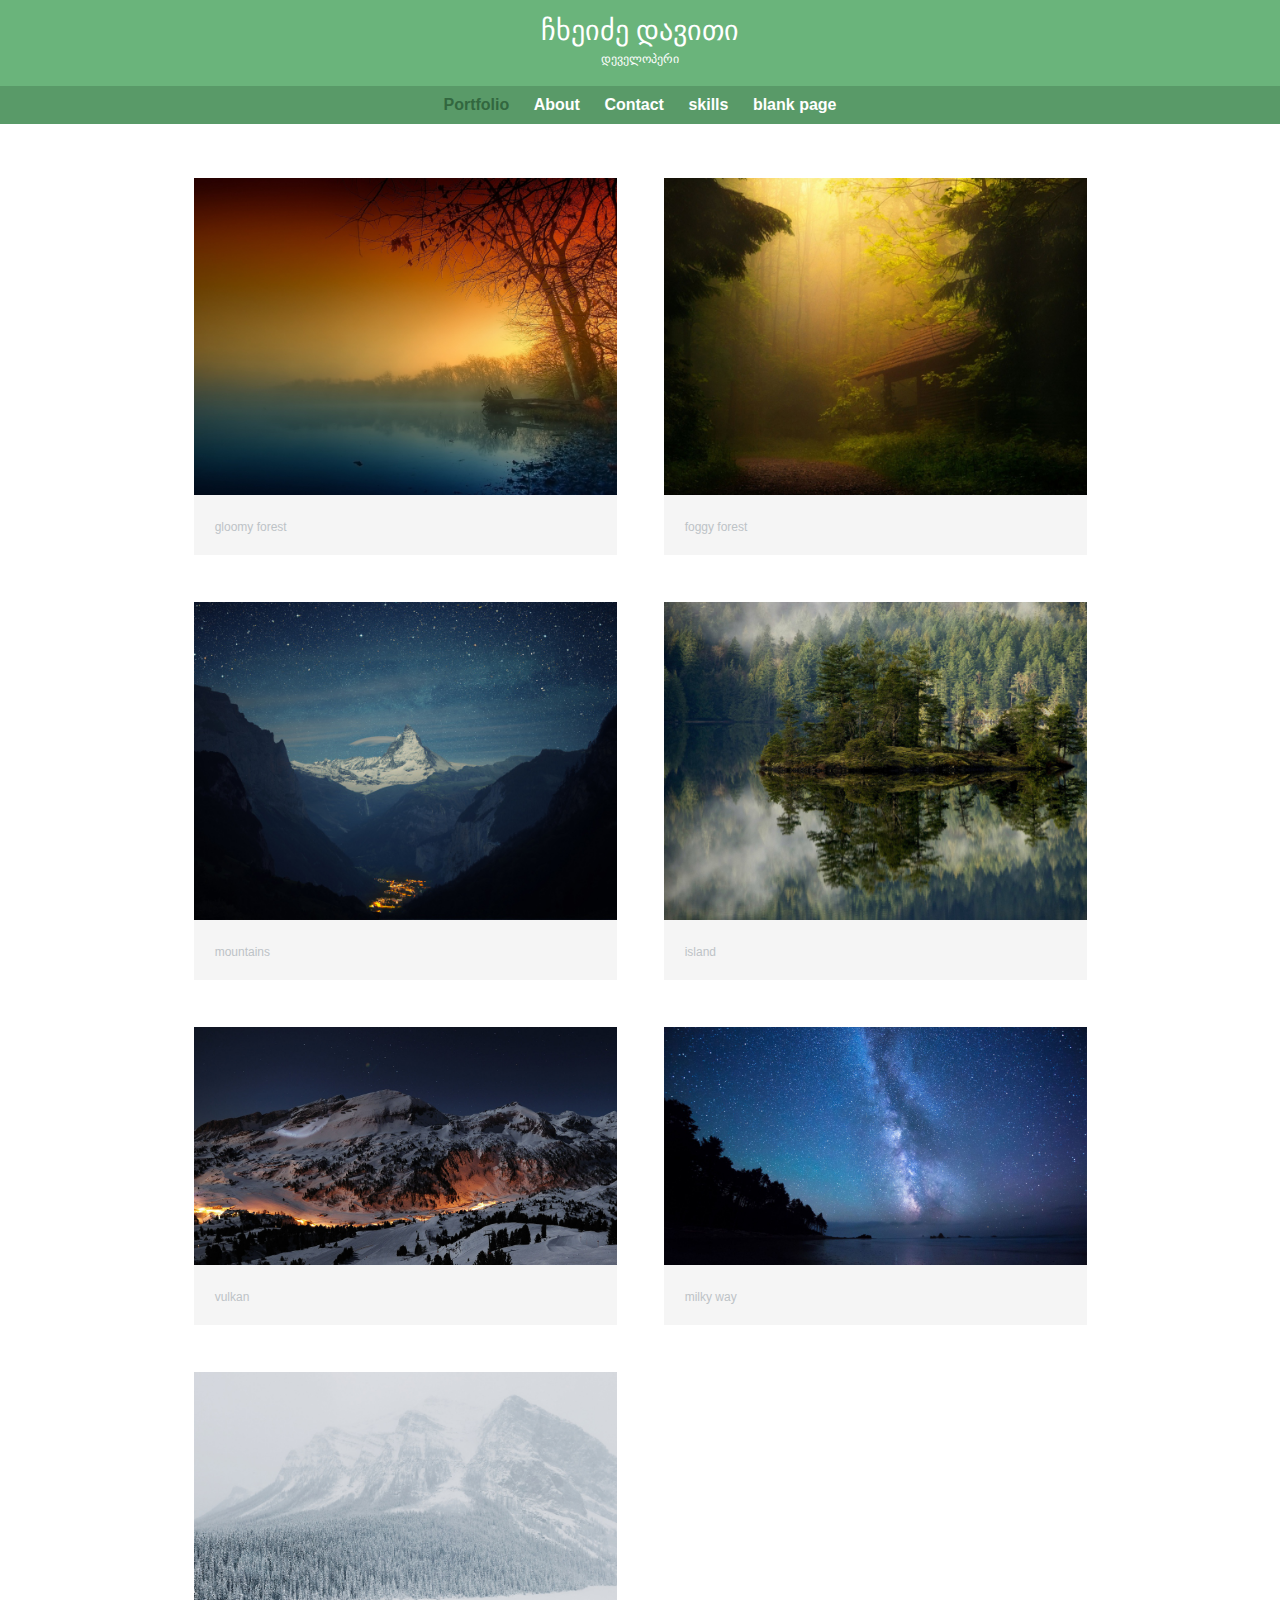
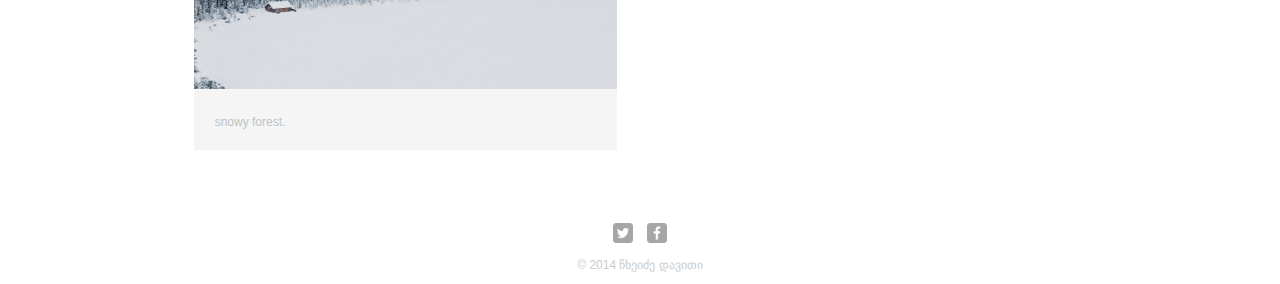
<file: index.html>
<!DOCTYPE html>
<html>
  <head>
   <script>
     
      </script>
    <meta charset="utf-8">
    <title>ჩხეიძე დავითი</title>
    <link rel="stylesheet" href="css/normalize.css">
    <link rel="stylesheet" href="css/main.css">
    
    <script type="text/javascript" src="//code.jquery.com/jquery-1.10.2.min.js"></script>
    <script src="js/title.js"></script>
    </head>
  <body>
    <header>
      <a href="index.html" id="logo">
        <h1>ჩხეიძე დავითი</h1>
        <h2>დეველოპერი</h2>
      </a>
      <nav>
        <ul>
          <li><a href="index.html" class="selected">Portfolio</a></li>
          <li><a href="about.html">About</a></li>
          <li><a href="contact.html">Contact</a></li>
          <li><a href="skills.html">skills</a></li>
          <li><a href="blank.html">blank page</a></li>
        </ul>
      </nav>
    </header>
    <div id="wrapper">
      <section>
        <ul id="gallery">
          <li>
            <a href="img/1.jpg">
              <img src="img/1.jpg" alt="">
              <p>gloomy forest</p>
            </a>
          </li>
          <li>
            <a href="img/2.jpg">
              <img src="img/2.jpg" alt="">
              <p>foggy forest</p>
            </a>
          </li>
          <li>
            <a href="img/3.jpg">
              <img src="img/3.jpg" alt="">
              <p>mountains</p>
            </a>
          </li>
          <li>
            <a href="img/4.jpg">
              <img src="img/4.jpg" alt="">
              <p>island</p>
            </a>
          </li>
          <li>
            <a href="img/5.jpg">
              <img src="img/5.jpg" alt="">
              <p>vulkan</p>
            </a>
          </li>
          <li>
            <a href="img/6.jpg">
              <img src="img/6.jpg" alt="">
              <p>milky way</p>
            </a>
          </li>
          <li>
            <a href="img/7.jpg">
              <img src="img/7.jpg" alt="">
              <p>snowy forest.</p>
            </a>
          </li>
        </ul>
      </section>
      <footer>
        <a href="https://twitter.com/datochxeidze"><img src="img/twitter-wrap.png" alt="Twitter Logo" class="social-icon"></a>
        <a href="https://www.facebook.com/dato.chkheidze.9"><img src="img/facebook-wrap.png" alt="Facebook Logo" class="social-icon"></a>
        <p>&copy; 2014 ჩხეიძე დავითი</p>
      </footer>
      
    </div>
  </body>
</html>
</file>
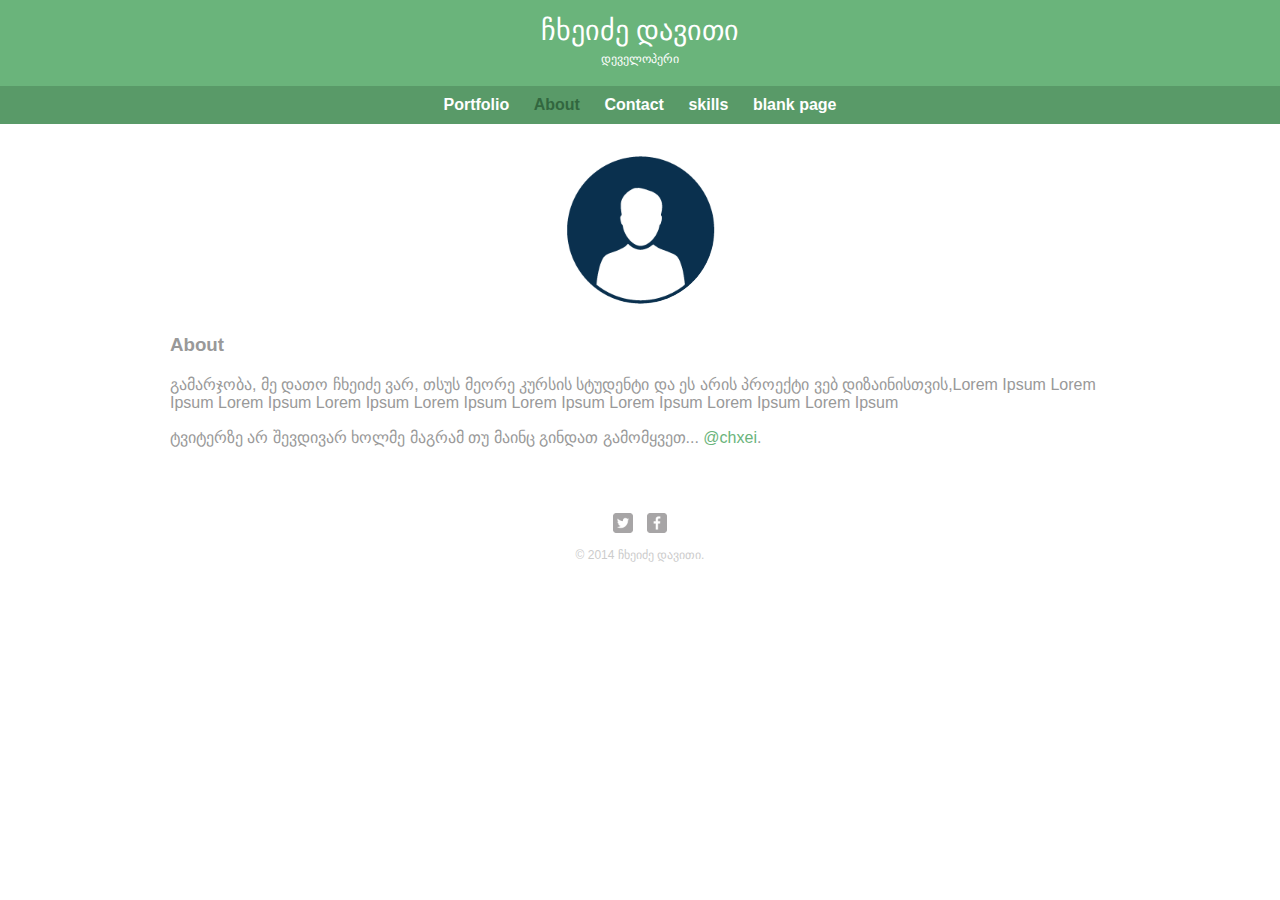
<file: about.html>
<!DOCTYPE html>
<html>
  <head>
    <meta charset="utf-8">
    <title>ჩხეიძე დავითი</title>
    <link rel="stylesheet" href="css/normalize.css">
    <link rel="stylesheet" href="css/main.css">
    
    <script type="text/javascript" src="//code.jquery.com/jquery-1.10.2.min.js"></script>
    <script src="js/title.js"></script>
  </head>
  <body>
    <header>
      <a href="index.html" id="logo">
        <h1>ჩხეიძე დავითი</h1>
        <h2>დეველოპერი</h2>
      </a>
      <nav>
        <ul>
          <li><a href="index.html">Portfolio</a></li>
          <li><a href="about.html" class="selected">About</a></li>
          <li><a href="contact.html">Contact</a></li>
          <li><a href="skills.html">skills</a></li>
          <li><a href="blank.html">blank page</a></li>
        </ul>
      </nav>
    </header>
    <div id="wrapper">
      <section>
        <img src="img/chxei1.jpg" alt="Photograph of Nick Pettit" class="profile-photo">
        <h3>About</h3>
        <p>გამარჯობა, მე დათო ჩხეიძე ვარ, თსუს მეორე კურსის სტუდენტი და ეს არის პროექტი ვებ დიზაინისთვის,Lorem Ipsum Lorem Ipsum Lorem Ipsum Lorem Ipsum Lorem Ipsum Lorem Ipsum
         Lorem Ipsum Lorem Ipsum Lorem Ipsum</p>
        <p>ტვიტერზე არ შევდივარ ხოლმე მაგრამ თუ მაინც გინდათ გამომყვეთ... <a href="http://twitter.com/datochxeidze">@chxei</a>.</p>
      </section>
      <footer>
        <a href="https://twitter.com/datochxeidze"><img src="img/twitter-wrap.png" alt="Twitter Logo" class="social-icon"></a>
        <a href="https://www.facebook.com/dato.chkheidze.9"><img src="img/facebook-wrap.png" alt="Facebook Logo" class="social-icon"></a>
        <p>&copy; 2014 ჩხეიძე დავითი.</p>
      </footer>
    </div>
  </body>
</html>
</file>
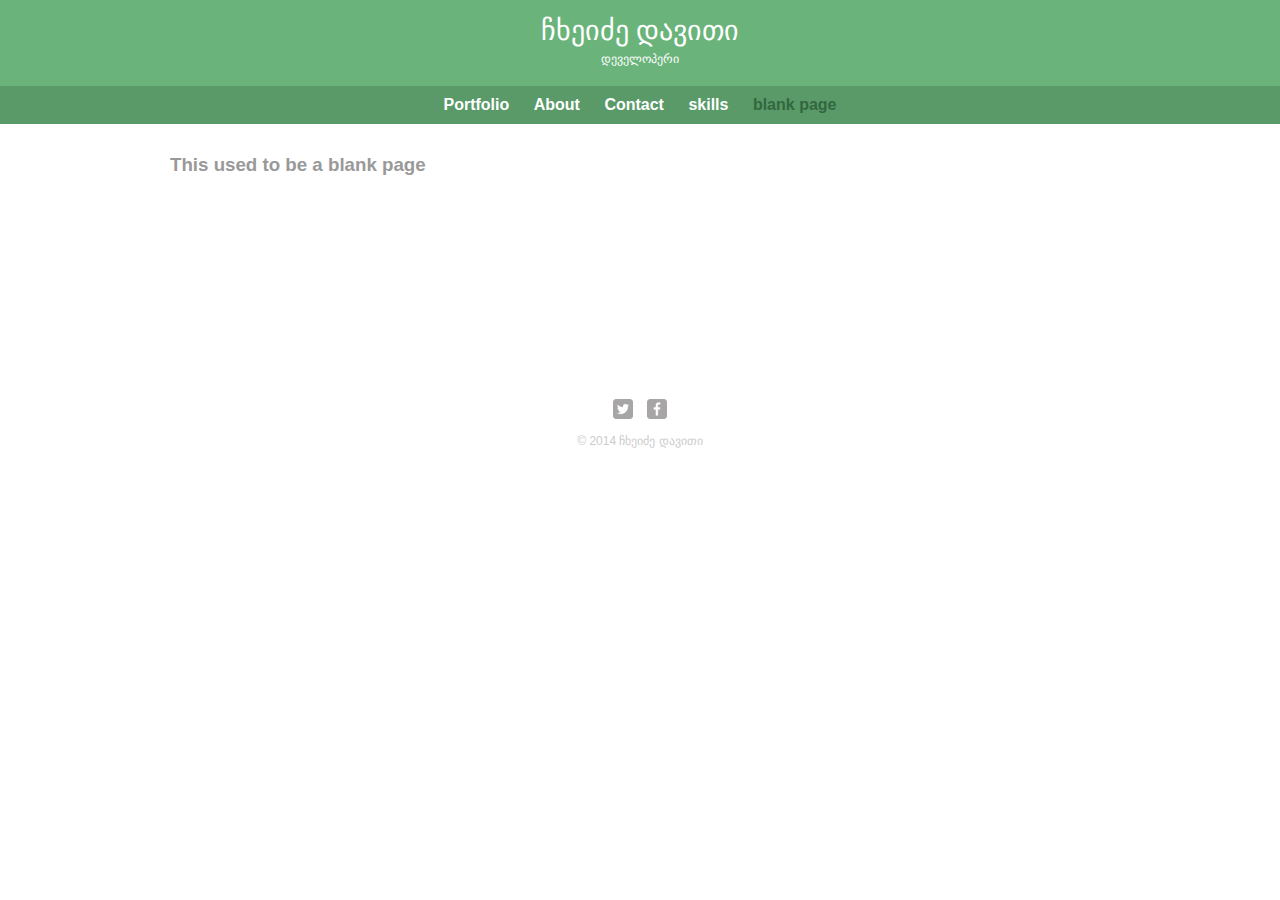
<file: blank.html>
<!DOCTYPE html>
<html>
  <head>
    <meta charset="utf-8">
    <title>ჩხეიძე დავითი</title>
    <link rel="stylesheet" href="css/normalize.css">
    <link rel="stylesheet" href="css/main.css">
    
    <script type="text/javascript" src="//code.jquery.com/jquery-1.10.2.min.js"></script>
    <script src="js/title.js"></script>
    <script type="text/javascript" src="http://s3.amazonaws.com/codecademy-content/courses/hour-of-code/js/alphabet.js"></script>
    </head>
  <body>
    <header>
      <a href="index.html" id="logo">
        <h1>ჩხეიძე დავითი</h1>
        <h2>დეველოპერი</h2>
      </a>
      <nav>
        <ul>
          <li><a href="index.html">Portfolio</a></li>
          <li><a href="about.html">About</a></li>
          <li><a href="contact.html">Contact</a></li>
          <li><a href="skills.html">skills</a></li>
          <li><a href="blank.html"  class="selected">blank page</a></li>
        </ul>
      </nav>
    </header>
    <div id="wrapper">
      <section>
        <h3 \align="center">This used to be a blank page</h3>
      </section>
      <canvas id="myCanvas"></canvas>
    <script type="text/javascript" src="http://s3.amazonaws.com/codecademy-content/courses/hour-of-code/js/bubbles.js"></script>
    <script src="js/scripts.js"></script>
    
      <footer>
        <a href="https://twitter.com/datochxeidze"><img src="img/twitter-wrap.png" alt="Twitter Logo" class="social-icon"></a>
        <a href="https://www.facebook.com/dato.chkheidze.9"><img src="img/facebook-wrap.png" alt="Facebook Logo" class="social-icon"></a>
        <p>&copy; 2014 ჩხეიძე დავითი</p>
      </footer>
    </div>
  </body>
</html>
</file>
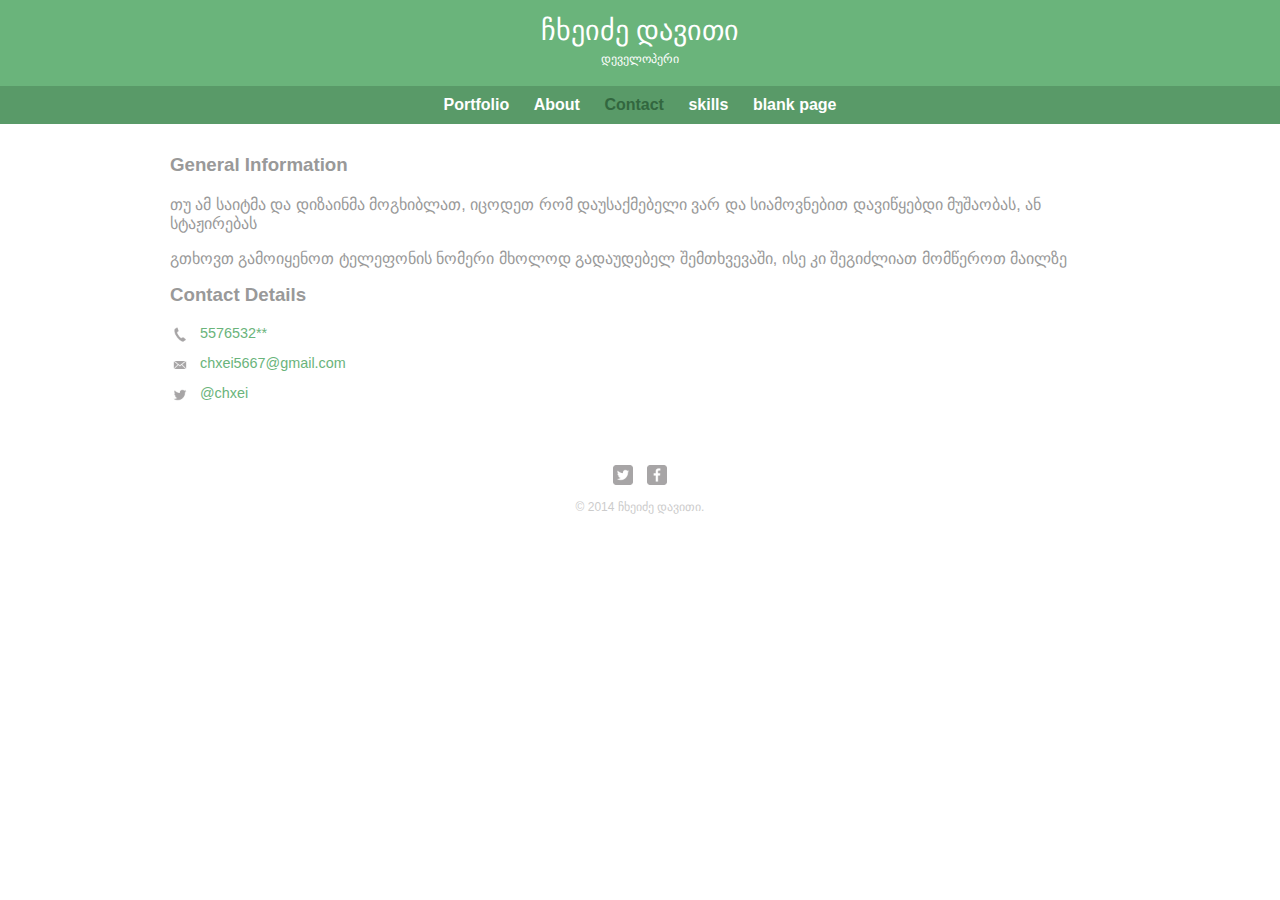
<file: contact.html>
<!DOCTYPE html>
<html>
  <head>
    <meta charset="utf-8">
    <title>ჩხეიძე დავითი</title>
    <link rel="stylesheet" href="css/normalize.css">
    <link rel="stylesheet" href="css/main.css">
    <script type="text/javascript" src="//code.jquery.com/jquery-1.10.2.min.js"></script>
    <script src="js/title.js"></script>
  </head>
  <body>
    <header>
      <a href="index.html" id="logo">
        <h1>ჩხეიძე დავითი</h1>
        <h2>დეველოპერი</h2>
      </a>
      <nav>
        <ul>
          <li><a href="index.html">Portfolio</a></li>
          <li><a href="about.html">About</a></li>
          <li><a href="contact.html" class="selected">Contact</a></li>
          <li><a href="skills.html">skills</a></li>
          <li><a href="blank.html">blank page</a></li>
        </ul>
      </nav>
    </header>
    <div id="wrapper">
      <section>
        <h3>General Information</h3>
        <p> თუ ამ საიტმა და დიზაინმა მოგხიბლათ, იცოდეთ რომ დაუსაქმებელი ვარ და სიამოვნებით დავიწყებდი მუშაობას, ან სტაჟირებას</p>
        <p>გთხოვთ გამოიყენოთ ტელეფონის ნომერი მხოლოდ გადაუდებელ შემთხვევაში, ისე კი შეგიძლიათ მომწეროთ მაილზე</p>
      </section>
      <section>
        <h3>Contact Details</h3>
        <ul class="contact-info">
          <li class="phone"><a href="tel:+995557653290">5576532**</a></li>
          <li class="mail"><a href="mailto:chxei5667@gmail.com">chxei5667@gmail.com</a></li>
          <li class="twitter"><a href="http://twitter.com/intent/tweet?screen_name=datochkheidze">@chxei</a></li>
        </ul>
      </section>
      <footer>
        <a href="https://twitter.com/datochxeidze"><img src="img/twitter-wrap.png" alt="Twitter Logo" class="social-icon"></a>
        <a href="https://www.facebook.com/dato.chkheidze.9"><img src="img/facebook-wrap.png" alt="Facebook Logo" class="social-icon"></a>
        <p>&copy; 2014 ჩხეიძე დავითი.</p>
      </footer>
    </div>
  </body>
</html>
</file>
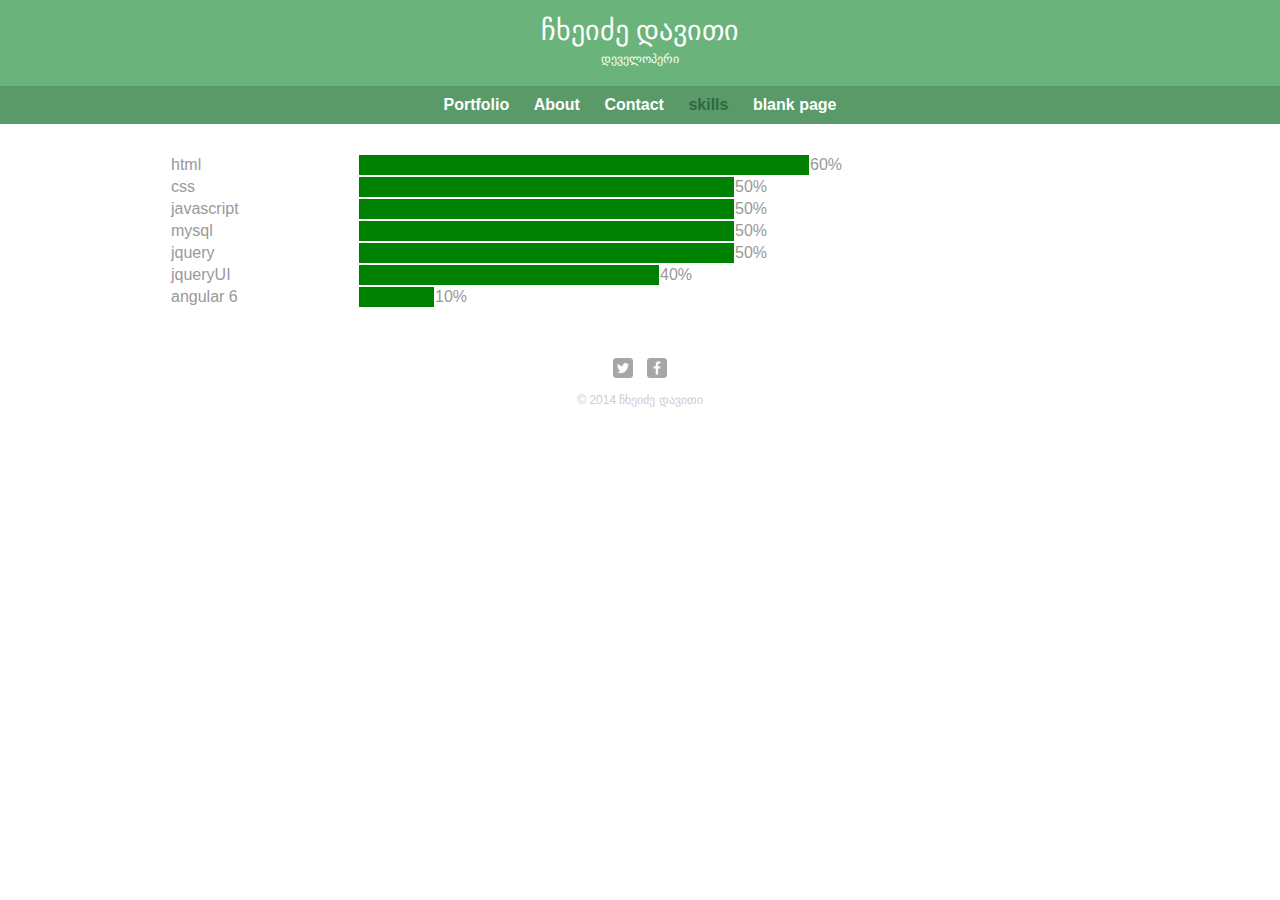
<file: skills.html>
<!DOCTYPE html>
<html>
  <head>
    <meta charset="utf-8">
    <title>ჩხეიძე დავითი</title>
    <link rel="stylesheet" href="css/normalize.css">
    <link rel="stylesheet" href="css/main.css">
    <script type="text/javascript" src="//code.jquery.com/jquery-1.10.2.min.js"></script>
    <script src="js/title.js"></script>
    </head>
  <body>
    <header>
      <a href="index.html" id="logo">
        <h1>ჩხეიძე დავითი</h1>
        <h2>დეველოპერი</h2>
      </a>
      <nav>
        <ul>
          <li><a href="index.html">Portfolio</a></li>
          <li><a href="about.html">About</a></li>
          <li><a href="contact.html">Contact</a></li>
          <li><a href="skills.html" class="selected">skills</a></li>
          <li><a href="blank.html">blank page</a></li>
        </ul>
      </nav>
    </header>
    <div id="wrapper">
      <section>
          <table>
            <tr>
              <td id="tdname">html </td> 
              <td id="bar">
                <table>
                  <tr>
                    <td align="left" bgcolor="green" width="60%"> </td>
                    <td align="left">60%</td>
                  </tr>
                </table>
              </td>
            </tr>
            
            <tr>
              <td id="tdname">css </td> 
              <td id="bar">
                <table>
                  <tr>
                    <td align="left" bgcolor="green" width="50%"> </td>
                    <td align="left">50%</td>
                  </tr>
                </table>
              </td>
            </tr>
            
            <tr>
              <td id="tdname">javascript</td> 
              <td id="bar">
                <table>
                  <tr>
                    <td align="left" bgcolor="green" width="50%"> </td>
                    <td align="left">50%</td>
                  </tr>
                </table>
              </td>
            </tr>
            
            <tr>
              <td id="tdname">mysql </td> 
              <td id="bar">
                <table>
                  <tr>
                    <td align="left" bgcolor="green" width="50%"> </td>
                    <td align="left">50%</td>
                  </tr>
                </table>
              </td>
            </tr>
            
            <tr>
              <td id="tdname">jquery </td> 
              <td id="bar">
                <table>
                  <tr>
                    <td align="left" bgcolor="green" width="50%"> </td>
                    <td align="left">50%</td>
                  </tr>
                </table>
              </td>
            </tr>
            
            
            <tr>
              <td id="tdname">jqueryUI </td> 
              <td id="bar">
                <table>
                  <tr>
                    <td align="left" bgcolor="green" width="40%"> </td>
                    <td align="left">40%</td>
                  </tr>
                </table>
              </td>
            </tr>

            <tr>
              <td id="tdname">angular 6 </td> 
              <td id="bar">
                <table>
                  <tr>
                    <td align="left" bgcolor="green" width="10%"> </td>
                    <td align="left">10%</td>
                  </tr>
                </table>
              </td>
            </tr>
            
          </table>
      </section>
      <footer>
        <a href="https://twitter.com/datochxeidze"><img src="img/twitter-wrap.png" alt="Twitter Logo" class="social-icon"></a>
        <a href="https://www.facebook.com/dato.chkheidze.9"><img src="img/facebook-wrap.png" alt="Facebook Logo" class="social-icon"></a>
        <p>&copy; 2014 ჩხეიძე დავითი</p>
      </footer>
    </div>
  </body>
</html>
</file>
<file: css/main.css>
body {
  font-family: 'Open Sans', sans-serif;
}

#wrapper {
  max-width: 940px;
  margin: 0 auto;
  padding: 0 5%;
}

a {
  text-decoration: none;
}

img {
  max-width: 100%;
}

h3 {
  margin: 0 0 1em 0;
}

header {
  float: left;
  margin: 0 0 30px 0;
  padding: 5px 0 0 0;
  width: 100%;
}

#logo {
  text-align: center;
  margin: 0;
}

h1 {
  font-family: 'Changa One', sans-serif;
  margin: 15px 0;
  font-size: 1.75em;
  font-weight: normal;
  line-height: 0.8em;
}

h2 {
  font-size: 0.75em;
  margin: -5px 0 0;
  font-weight: normal;
}

nav {
  text-align: center;
  padding: 10px 0;
  margin: 20px 0 0;
}

nav ul {
  list-style: none;
  margin: 0 10px;
  padding: 0;
}

nav li {
  display: inline-block;
}

nav a {
  font-weight: 800;
  padding: 15px 10px;
}

footer {
  font-size: 0.75em;
  text-align: center;
  clear: both;
  padding-top: 50px;
  color: #ccc;
}

.social-icon {
  width: 20px;
  height: 20px;
  margin: 0 5px;
}


#gallery {
  margin: 0;
  padding: 0;
  list-style: none;
}

#gallery li {
  float: left;
  width: 45%;
  margin: 2.5%;
  background-color: #f5f5f5;
  color: #bdc3c7;
}

#gallery li a p {
  margin: 0;
  padding: 5%;
  font-size: 0.75em;
  color: #bdc3c7
}


.profile-photo {
  display: block;
  max-width: 150px;
  margin: 0 auto 30px;
  border-radius: 50%;
}


.contact-info {
  list-style: none;
  padding: 0;
  margin: 0;
  font-size: 0.9em;
}

.contact-info a {
  display: block;
  min-height: 20px;
  background-repeat: no-repeat;
  background-size: 20px 20px;
  padding: 0 0 0 30px;
  margin: 0 0 10px;
}

.contact-info li.phone a {
  background-image: url('../img/phone.png');
}

.contact-info li.mail a {
  background-image: url('../img/mail.png');
}

.contact-info li.twitter a {
  background-image: url('../img/twitter.png');
}



body {
  background-color: #fff;
  color: #999;
}

header {
  background: #6ab47b;
  border-color: #599a68;
}

nav {
  background: #599a68;
}

h1, h2 {
  color: #fff;
}

a {
  color: #6ab47b;
}

nav a, nav a:visited {
  color: #fff;
}

nav a.selected, nav a:hover {
  color: #32673f;
}




table {
  border:0;
  width:100%;
  cellpadding:0;
  cellspacing:0;
}

#tdname {
  width:20%;
}

#bar {
  width="75%"
}
img { transition: all .2s ease-in-out; }
img:hover { transform: scale(1.1); }
</file>
